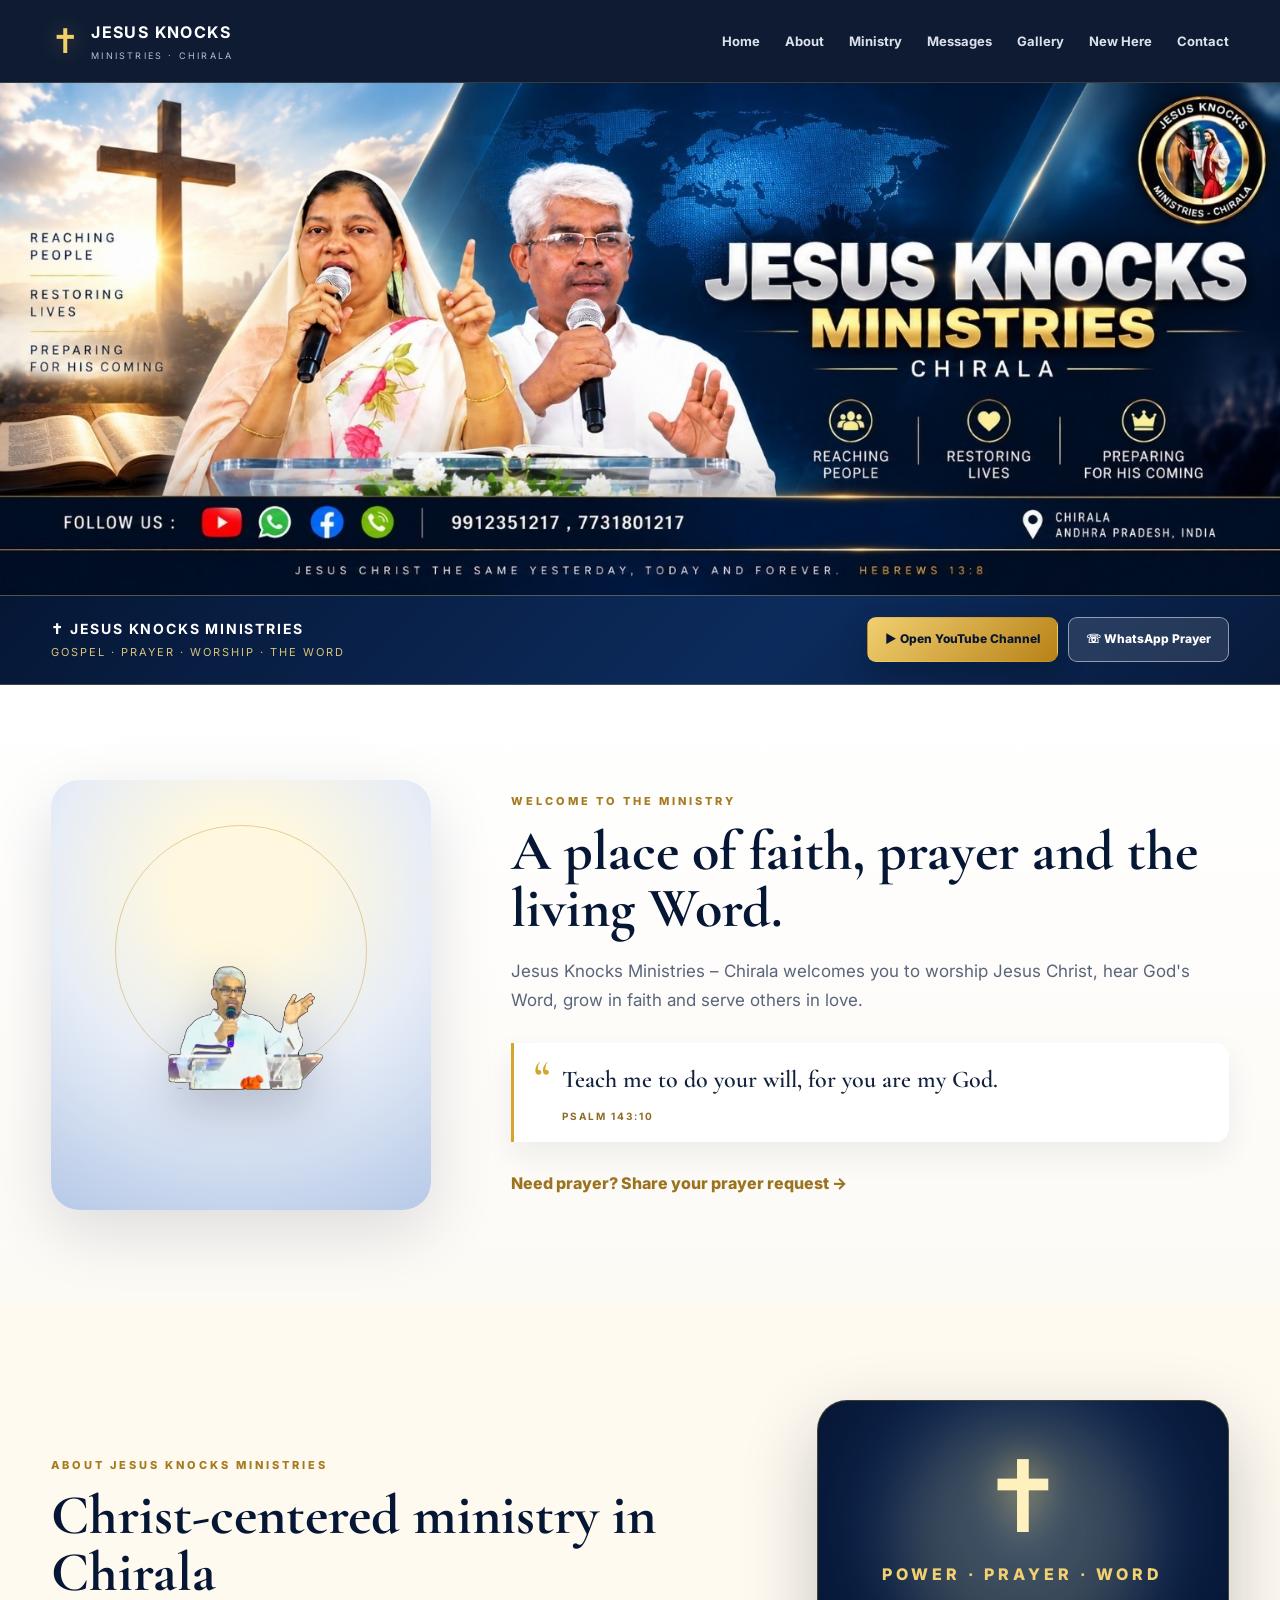
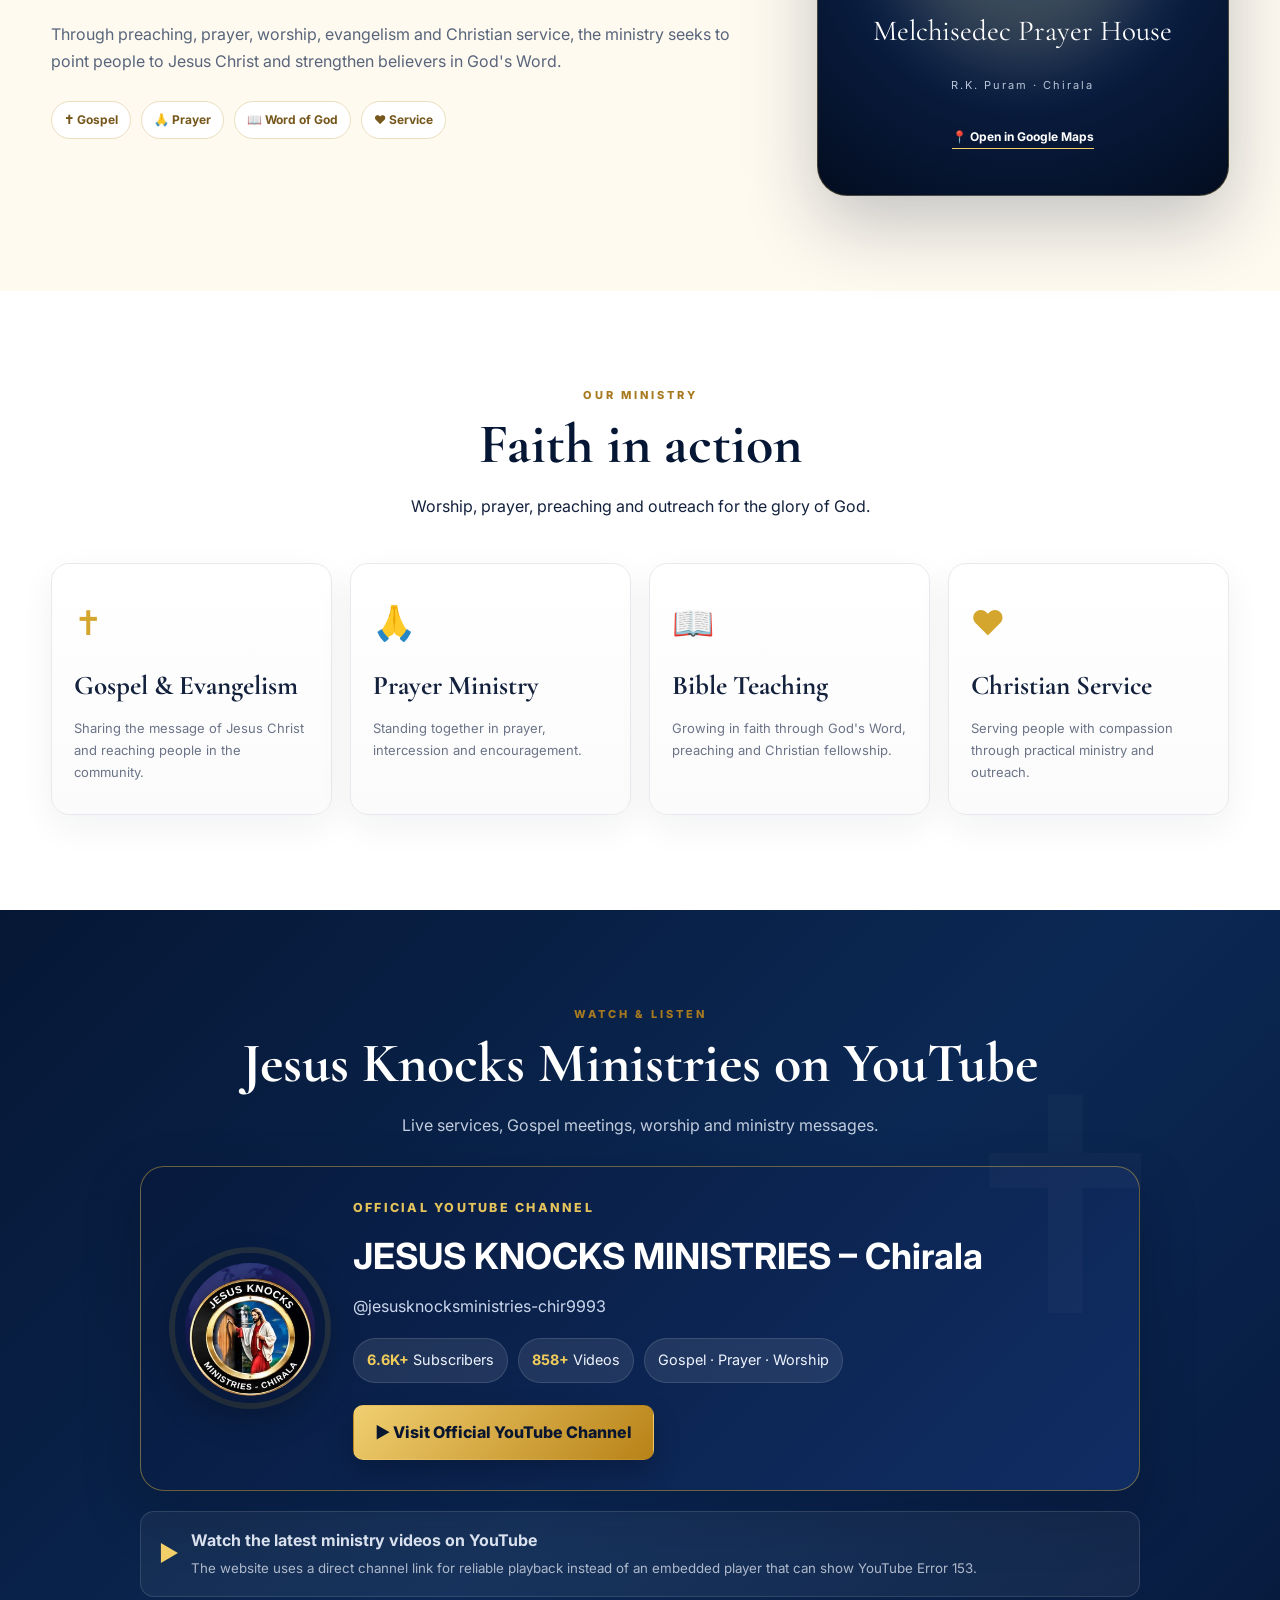
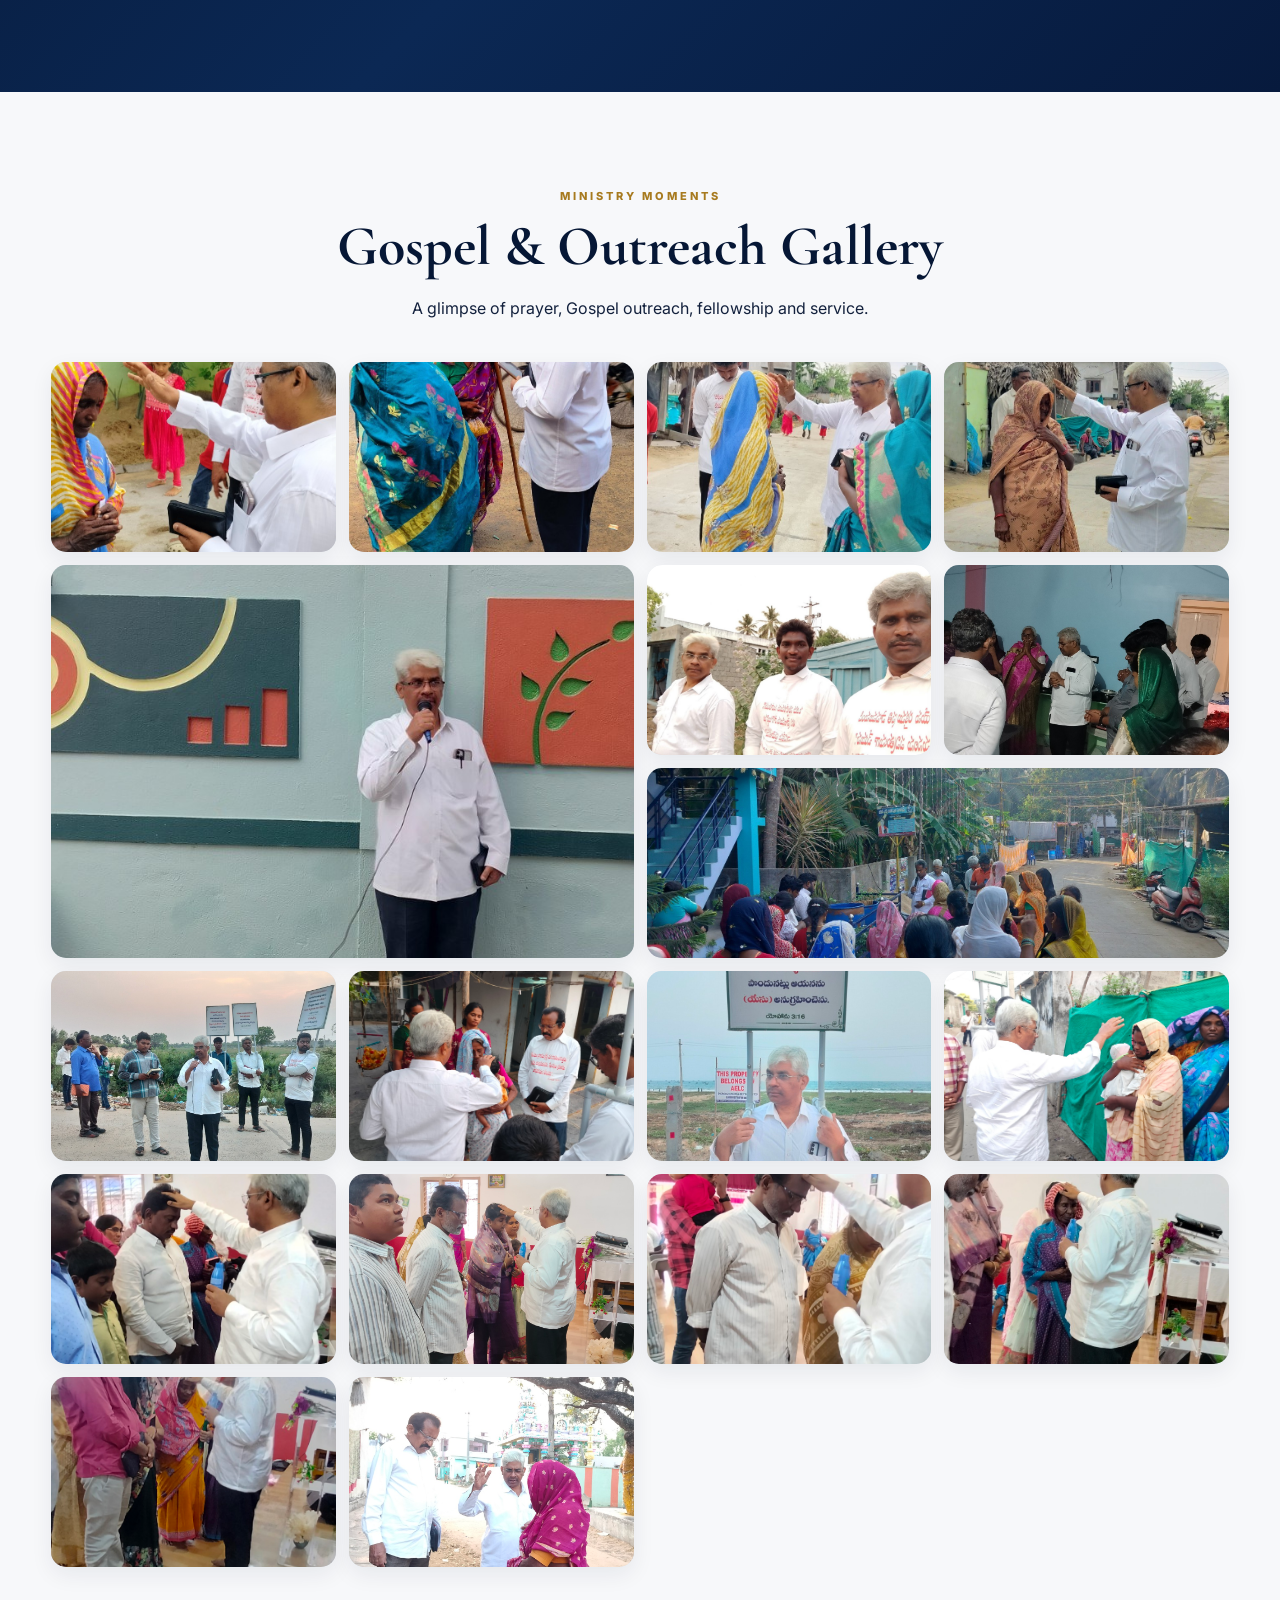
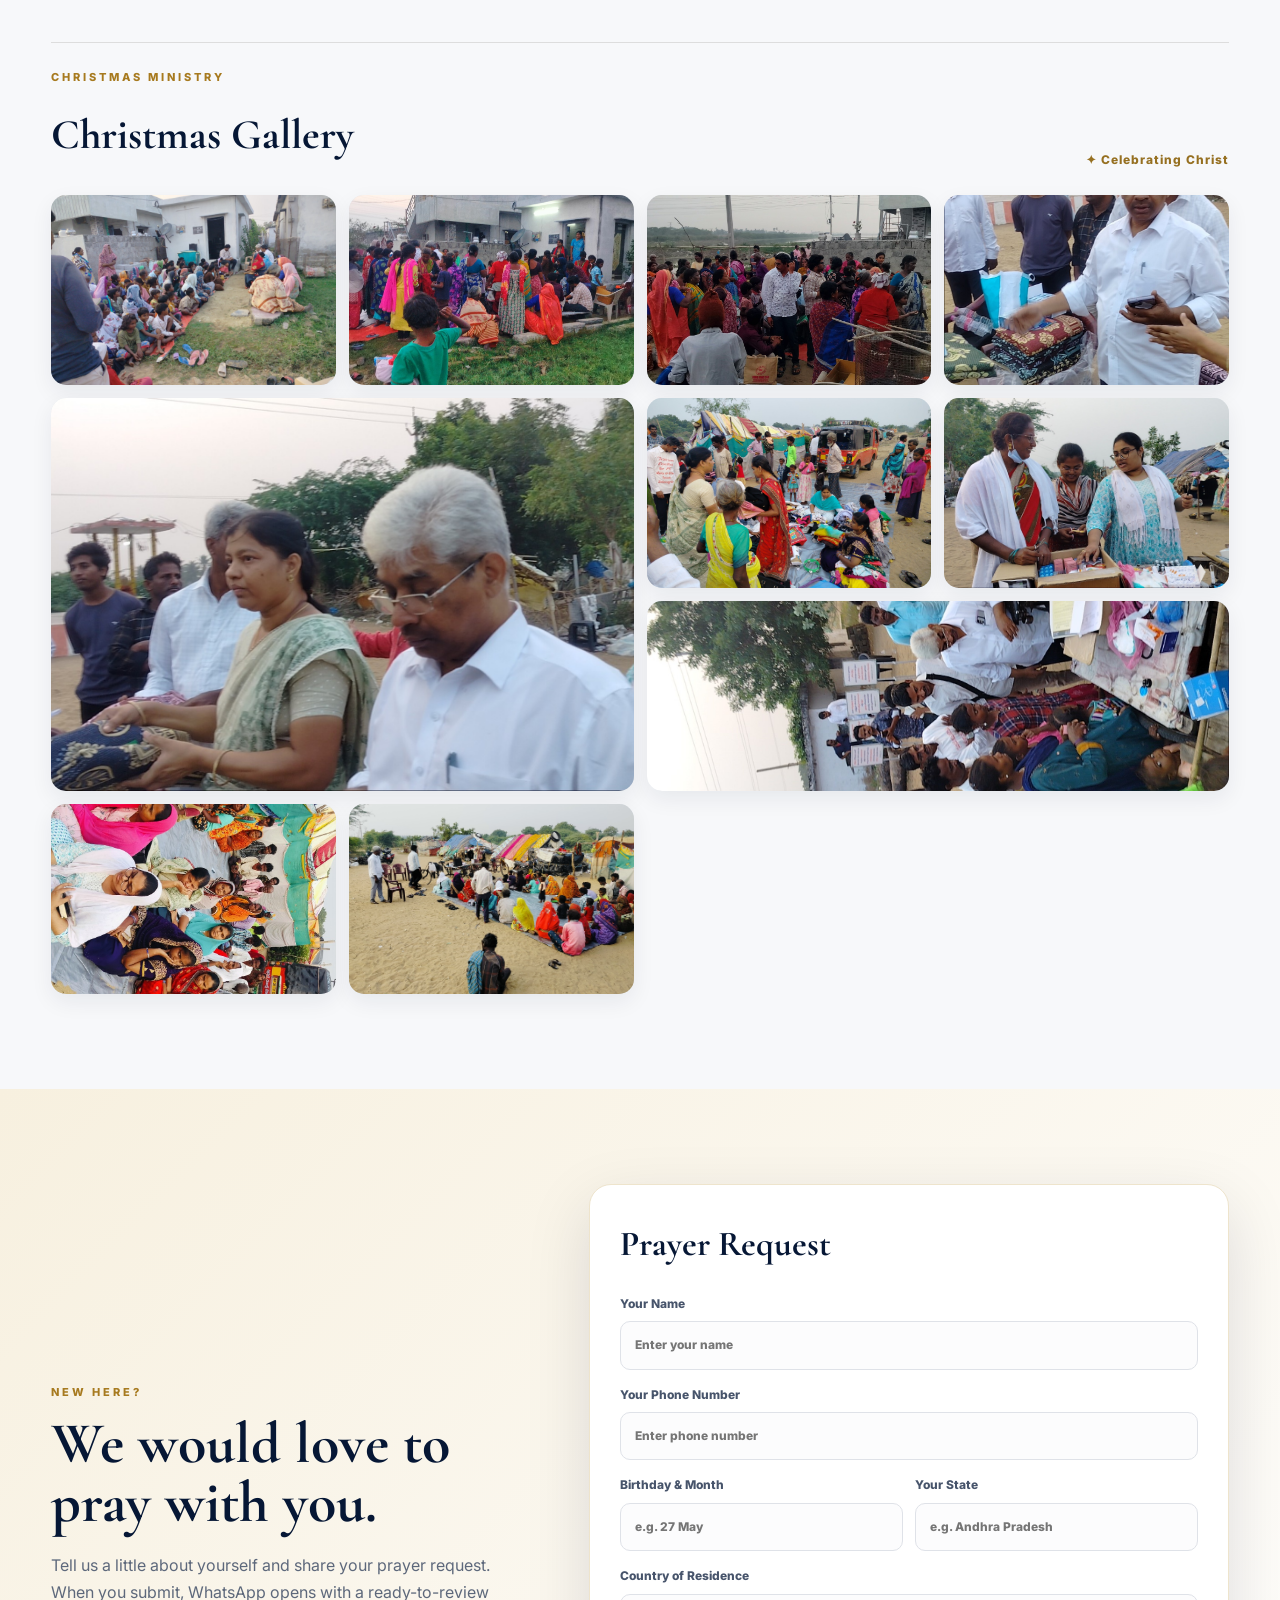
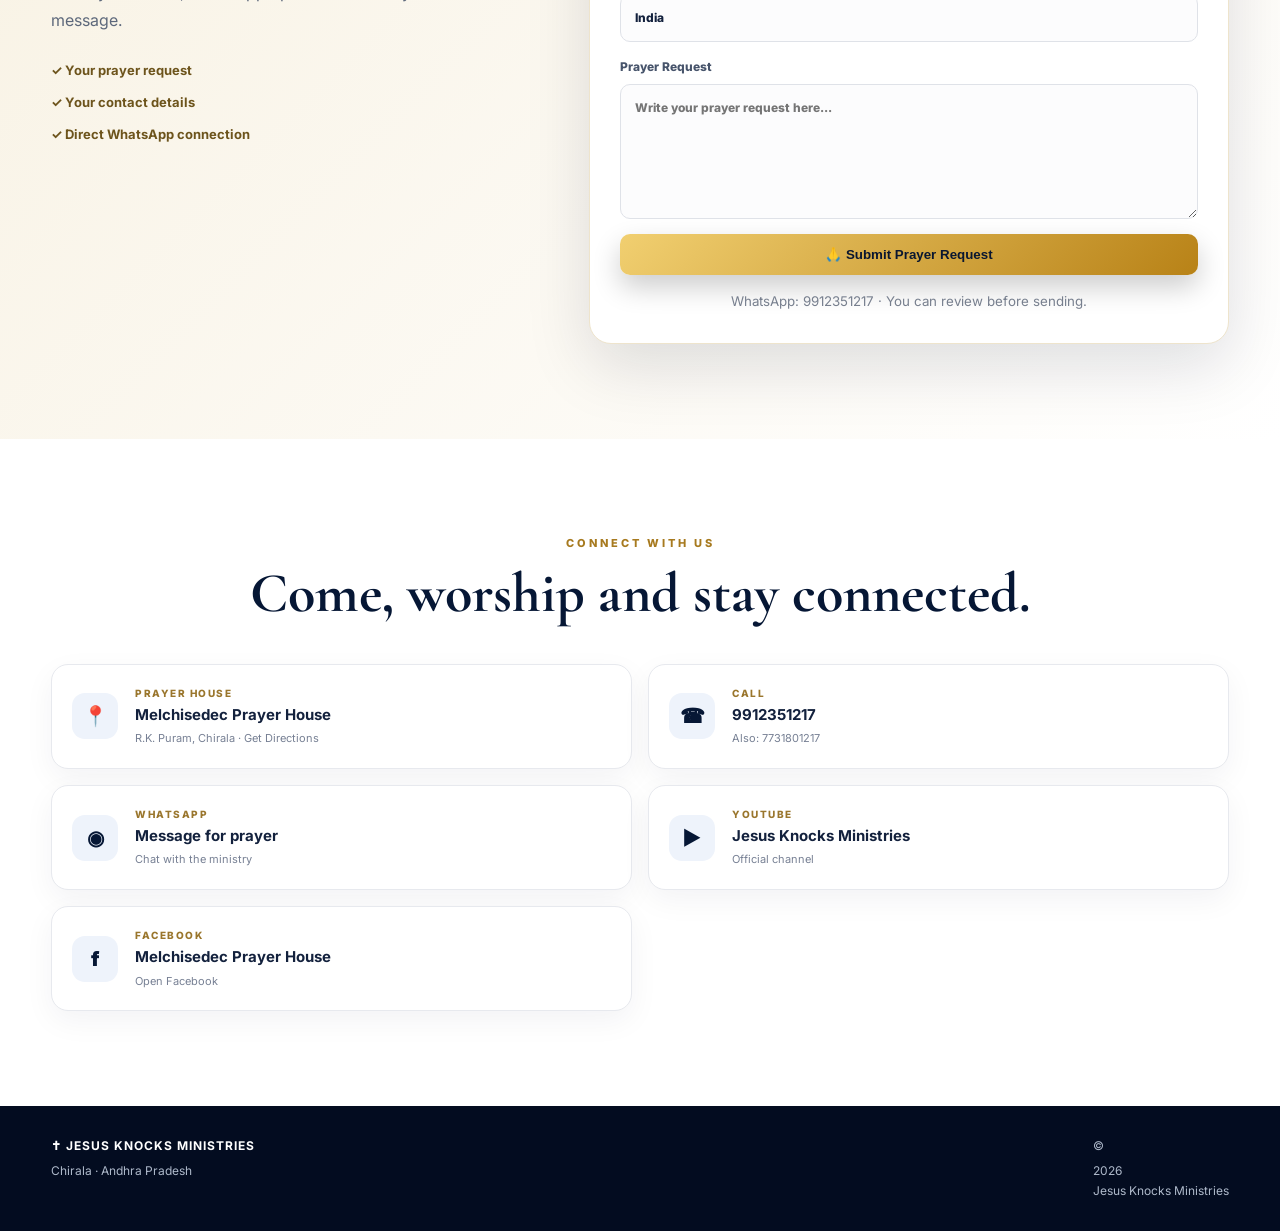
<file: index.html>
<!doctype html>
<html lang="en">
<head>
  <meta charset="utf-8">
  <meta name="viewport" content="width=device-width, initial-scale=1">
  <title>Jesus Knocks Ministries | Chirala</title>
  <meta name="description" content="Jesus Knocks Ministries – Chirala. Gospel ministry, prayer, worship, Bible teaching and Christian service.">
  <meta name="theme-color" content="#081a3d">
  <link rel="preconnect" href="https://fonts.googleapis.com">
  <link rel="preconnect" href="https://fonts.gstatic.com" crossorigin>
  <link href="https://fonts.googleapis.com/css2?family=Cormorant+Garamond:wght@500;600;700&family=Inter:wght@400;500;600;700;800&display=swap" rel="stylesheet">
  <link rel="stylesheet" href="style.css">
</head>
<body>
<header class="topbar" id="top">
  <div class="wrap nav">
    <a class="brand" href="#home" aria-label="Jesus Knocks Ministries home">
      <span class="brand-mark">✝</span>
      <span><b>JESUS KNOCKS</b><small>MINISTRIES · CHIRALA</small></span>
    </a>
    <button class="menu" aria-label="Open menu" aria-expanded="false">☰</button>
    <nav>
      <a href="#home">Home</a><a href="#about">About</a><a href="#services">Ministry</a>
      <a href="#messages">Messages</a><a href="#gallery">Gallery</a><a href="#new-here">New Here</a><a href="#contact">Contact</a>
    </nav>
  </div>
</header>

<main id="home">
  <section class="hero" aria-label="Jesus Knocks Ministries banner">
    <img class="hero-banner-img" src="assets/hero-banner.jpg" alt="Jesus Knocks Ministries - Chirala ministry banner">
    <div class="hero-cta">
      <div class="hero-cta-inner wrap">
        <div class="hero-cta-text"><b>✝ JESUS KNOCKS MINISTRIES</b><span>Gospel · Prayer · Worship · The Word</span></div>
        <div class="hero-actions">
          <a class="btn gold" href="https://www.youtube.com/@jesusknocksministries-chir9993" target="_blank" rel="noopener">▶ Open YouTube Channel</a>
          <a class="btn glass" href="https://wa.me/919912351217?text=Hello%20Jesus%20Knocks%20Ministries%2C%20I%20need%20prayer." target="_blank" rel="noopener">☏ WhatsApp Prayer</a>
        </div>
      </div>
    </div>
  </section>

  <section class="welcome section">
    <div class="wrap welcome-grid">
      <div class="portrait-wrap"><img src="assets/pastor-cutout.png" alt="Pastor serving in ministry" class="pastor-cutout"></div>
      <div class="welcome-copy">
        <div class="eyebrow">WELCOME TO THE MINISTRY</div>
        <h2>A place of faith, prayer and the living Word.</h2>
        <p>Jesus Knocks Ministries – Chirala welcomes you to worship Jesus Christ, hear God's Word, grow in faith and serve others in love.</p>
        <div class="scripture"><span>“</span><div>Teach me to do your will, for you are my God.<strong>Psalm 143:10</strong></div></div>
        <a class="text-link" href="#new-here">Need prayer? Share your prayer request →</a>
      </div>
    </div>
  </section>

  <section id="about" class="section about-section">
    <div class="wrap two-col">
      <div>
        <div class="eyebrow">ABOUT JESUS KNOCKS MINISTRIES</div>
        <h2>Christ-centered ministry in Chirala</h2>
        <p>Through preaching, prayer, worship, evangelism and Christian service, the ministry seeks to point people to Jesus Christ and strengthen believers in God's Word.</p>
        <div class="pill-row"><span>✝ Gospel</span><span>🙏 Prayer</span><span>📖 Word of God</span><span>♥ Service</span></div>
      </div>
      <div class="royal-card">
        <div class="royal-glow"></div><div class="cross-large">✝</div>
        <div class="royal-title">POWER · PRAYER · WORD</div>
        <p>Melchisedec Prayer House<br><small>R.K. Puram · Chirala</small></p>
        <a href="https://maps.app.goo.gl/5ggnC58yfymsb3CKA" target="_blank" rel="noopener" class="map-link">📍 Open in Google Maps</a>
      </div>
    </div>
  </section>

  <section id="services" class="section ministry-section">
    <div class="wrap">
      <div class="center"><div class="eyebrow">OUR MINISTRY</div><h2>Faith in action</h2><p class="sub">Worship, prayer, preaching and outreach for the glory of God.</p></div>
      <div class="cards">
        <article class="card"><div class="card-icon">✝</div><h3>Gospel & Evangelism</h3><p>Sharing the message of Jesus Christ and reaching people in the community.</p></article>
        <article class="card"><div class="card-icon">🙏</div><h3>Prayer Ministry</h3><p>Standing together in prayer, intercession and encouragement.</p></article>
        <article class="card"><div class="card-icon">📖</div><h3>Bible Teaching</h3><p>Growing in faith through God's Word, preaching and Christian fellowship.</p></article>
        <article class="card"><div class="card-icon">♥</div><h3>Christian Service</h3><p>Serving people with compassion through practical ministry and outreach.</p></article>
      </div>
    </div>
  </section>

  <section id="messages" class="section messages-section">
    <div class="wrap">
      <div class="center light-text"><div class="eyebrow">WATCH & LISTEN</div><h2>Jesus Knocks Ministries on YouTube</h2><p class="sub">Live services, Gospel meetings, worship and ministry messages.</p></div>
      <div class="channel-card channel-clean">
        <div class="channel-emblem"><img src="assets/ministry-logo.png" alt="Jesus Knocks Ministries logo"></div>
        <div class="channel-content">
          <div class="channel-kicker">OFFICIAL YOUTUBE CHANNEL</div>
          <h3>JESUS KNOCKS MINISTRIES – Chirala</h3>
          <p class="handle">@jesusknocksministries-chir9993</p>
          <div class="channel-stats"><span><b>6.6K+</b> Subscribers</span><span><b>858+</b> Videos</span><span>Gospel · Prayer · Worship</span></div>
          <a class="btn gold" href="https://www.youtube.com/@jesusknocksministries-chir9993" target="_blank" rel="noopener">▶ Visit Official YouTube Channel</a>
        </div>
      </div>
      <div class="video-note"><span>▶</span><div><b>Watch the latest ministry videos on YouTube</b><br><small>The website uses a direct channel link for reliable playback instead of an embedded player that can show YouTube Error 153.</small></div></div>
    </div>
  </section>

  <section id="gallery" class="section gallery-section">
    <div class="wrap">
      <div class="center"><div class="eyebrow">MINISTRY MOMENTS</div><h2>Gospel & Outreach Gallery</h2><p class="sub">A glimpse of prayer, Gospel outreach, fellowship and service.</p></div>
      <div class="gallery">
        <a class="gallery-item" href="assets/gospel-01.jpg"><img src="assets/gospel-01.jpg" alt="Gospel ministry outreach"></a><a class="gallery-item" href="assets/gospel-02.jpg"><img src="assets/gospel-02.jpg" alt="Prayer and outreach"></a><a class="gallery-item" href="assets/gospel-03.jpg"><img src="assets/gospel-03.jpg" alt="Community ministry"></a><a class="gallery-item" href="assets/gospel-04.jpg"><img src="assets/gospel-04.jpg" alt="Prayer ministry"></a><a class="gallery-item tall" href="assets/gospel-05.jpg"><img src="assets/gospel-05.jpg" alt="Ministry gathering"></a><a class="gallery-item" href="assets/gospel-07.jpg"><img src="assets/gospel-07.jpg" alt="Ministry team"></a><a class="gallery-item" href="assets/gospel-08.jpg"><img src="assets/gospel-08.jpg" alt="Prayer gathering"></a><a class="gallery-item" href="assets/gospel-09.jpg"><img src="assets/gospel-09.jpg" alt="Gospel outreach gathering"></a><a class="gallery-item" href="assets/gospel-10.jpg"><img src="assets/gospel-10.jpg" alt="Gospel outreach"></a><a class="gallery-item" href="assets/gospel-11.jpg"><img src="assets/gospel-11.jpg" alt="Gospel outreach and prayer"></a><a class="gallery-item" href="assets/gospel-12.jpg"><img src="assets/gospel-12.jpg" alt="Gospel outreach and prayer"></a><a class="gallery-item" href="assets/gospel-13.jpg"><img src="assets/gospel-13.jpg" alt="Gospel outreach and prayer"></a><a class="gallery-item" href="assets/gospel-14.jpg"><img src="assets/gospel-14.jpg" alt="Gospel outreach and prayer"></a><a class="gallery-item" href="assets/gospel-15.jpg"><img src="assets/gospel-15.jpg" alt="Gospel outreach and prayer"></a><a class="gallery-item" href="assets/gospel-16.jpg"><img src="assets/gospel-16.jpg" alt="Gospel outreach and prayer"></a><a class="gallery-item" href="assets/gospel-17.jpg"><img src="assets/gospel-17.jpg" alt="Gospel outreach and prayer"></a><a class="gallery-item" href="assets/gospel-18.jpg"><img src="assets/gospel-18.jpg" alt="Gospel outreach and prayer"></a><a class="gallery-item" href="assets/gospel-19.jpg"><img src="assets/gospel-19.jpg" alt="Gospel outreach and prayer"></a>
      </div>

      <div class="christmas-head"><div><div class="eyebrow">CHRISTMAS MINISTRY</div><h3>Christmas Gallery</h3></div><span>✦ Celebrating Christ</span></div>
      <div class="gallery christmas-gallery">
        <a class="gallery-item" href="assets/christmas-01.jpg"><img src="assets/christmas-01.jpg" alt="Christmas ministry"></a><a class="gallery-item" href="assets/christmas-02.jpg"><img src="assets/christmas-02.jpg" alt="Christmas ministry gathering"></a><a class="gallery-item" href="assets/christmas-03.jpg"><img src="assets/christmas-03.jpg" alt="Christmas ministry outreach"></a><a class="gallery-item" href="assets/christmas-04.jpg"><img src="assets/christmas-04.jpg" alt="Christmas church gathering"></a><a class="gallery-item" href="assets/christmas-05.jpg"><img src="assets/christmas-05.jpg" alt="Christmas Gospel ministry"></a><a class="gallery-item" href="assets/christmas-06.jpg"><img src="assets/christmas-06.jpg" alt="Christmas ministry service"></a><a class="gallery-item" href="assets/christmas-07.jpg"><img src="assets/christmas-07.jpg" alt="Christmas outreach"></a><a class="gallery-item" href="assets/christmas-08.jpg"><img src="assets/christmas-08.jpg" alt="Christmas ministry"></a><a class="gallery-item" href="assets/christmas-09.jpg"><img src="assets/christmas-09.jpg" alt="Christmas ministry gathering"></a><a class="gallery-item" href="assets/christmas-10.jpg"><img src="assets/christmas-10.jpg" alt="Christmas ministry"></a>
      </div>
    </div>
  </section>

  <section id="new-here" class="section new-section">
    <div class="wrap new-grid">
      <div class="new-copy"><div class="eyebrow">NEW HERE?</div><h2>We would love to pray with you.</h2><p>Tell us a little about yourself and share your prayer request. When you submit, WhatsApp opens with a ready-to-review message.</p><div class="new-points"><span>✓ Your prayer request</span><span>✓ Your contact details</span><span>✓ Direct WhatsApp connection</span></div></div>
      <form id="newHereForm" class="ministry-form">
        <div class="form-title">Prayer Request</div>
        <label>Your Name<input name="name" required autocomplete="name" placeholder="Enter your name"></label>
        <label>Your Phone Number<input name="phone" required type="tel" autocomplete="tel" placeholder="Enter phone number"></label>
        <div class="form-two"><label>Birthday & Month<input name="birthday" placeholder="e.g. 27 May"></label><label>Your State<input name="state" placeholder="e.g. Andhra Pradesh"></label></div>
        <label>Country of Residence<input name="country" value="India" placeholder="Country"></label>
        <label>Prayer Request<textarea name="prayer" required placeholder="Write your prayer request here..."></textarea></label>
        <button class="btn gold form-submit" type="submit">🙏 Submit Prayer Request</button>
        <small class="form-help">WhatsApp: 9912351217 · You can review before sending.</small>
      </form>
    </div>
  </section>

  <section id="contact" class="section contact-section">
    <div class="wrap">
      <div class="center"><div class="eyebrow">CONNECT WITH US</div><h2>Come, worship and stay connected.</h2></div>
      <div class="contact-grid">
        <a class="contact-card" href="https://maps.app.goo.gl/5ggnC58yfymsb3CKA" target="_blank" rel="noopener"><span class="contact-icon">📍</span><div><small>Prayer House</small><b>Melchisedec Prayer House</b><em>R.K. Puram, Chirala · Get Directions</em></div></a>
        <a class="contact-card" href="tel:+919912351217"><span class="contact-icon">☎</span><div><small>Call</small><b>9912351217</b><em>Also: 7731801217</em></div></a>
        <a class="contact-card" href="https://wa.me/919912351217" target="_blank" rel="noopener"><span class="contact-icon">◉</span><div><small>WhatsApp</small><b>Message for prayer</b><em>Chat with the ministry</em></div></a>
        <a class="contact-card" href="https://www.youtube.com/@jesusknocksministries-chir9993" target="_blank" rel="noopener"><span class="contact-icon">▶</span><div><small>YouTube</small><b>Jesus Knocks Ministries</b><em>Official channel</em></div></a>
        <a class="contact-card" href="https://www.facebook.com/share/1DnP3andXK/" target="_blank" rel="noopener"><span class="contact-icon">f</span><div><small>Facebook</small><b>Melchisedec Prayer House</b><em>Open Facebook</em></div></a>
      </div>
    </div>
  </section>
</main>

<footer><div class="wrap footer"><div><b>✝ JESUS KNOCKS MINISTRIES</b><span>Chirala · Andhra Pradesh</span></div><div>© <span id="year"></span> Jesus Knocks Ministries</div></div></footer>
<div class="lightbox" id="lightbox" aria-hidden="true"><button aria-label="Close">×</button><img alt=""></div>
<script src="script.js"></script>
</body>
</html>
</file>
<file: style.css>
:root{--navy:#061735;--navy2:#0b2550;--gold:#d5a62e;--gold2:#f2cf69;--cream:#fffaf0;--ink:#13213d;--muted:#68738a;--line:#e7e9ee;--shadow:0 22px 65px rgba(4,18,48,.13)}*{box-sizing:border-box}html{scroll-behavior:smooth}body{margin:0;font-family:Inter,Arial,sans-serif;color:var(--ink);line-height:1.7;background:#fff}a{text-decoration:none;color:inherit}.wrap{width:min(1180px,92%);margin:auto}.topbar{position:sticky;top:0;z-index:50;background:rgba(5,18,42,.96);backdrop-filter:blur(12px);border-bottom:1px solid rgba(242,207,105,.18)}.nav{height:82px;display:flex;align-items:center;justify-content:space-between}.brand{display:flex;align-items:center;gap:12px;color:#fff}.brand-mark{font-size:34px;color:var(--gold2);text-shadow:0 0 22px rgba(242,207,105,.35)}.brand b{display:block;letter-spacing:1.4px;font-size:16px}.brand small{display:block;color:#b8c1d1;letter-spacing:2.2px;font-size:9px;margin-top:2px}nav{display:flex;gap:25px;color:#dce2ec;font-size:13px;font-weight:700}nav a{position:relative}nav a:after{content:"";position:absolute;left:0;bottom:-8px;width:0;height:2px;background:var(--gold2);transition:.25s}nav a:hover{color:#fff}nav a:hover:after{width:100%}.menu{display:none;color:#fff;background:none;border:0;font-size:28px}.hero{min-height:690px;position:relative;overflow:hidden;background:#071838}.hero-image{position:absolute;inset:0;background:url('assets/hero-banner.jpg') center center/cover no-repeat}.hero-shade{position:absolute;inset:0;background:linear-gradient(90deg,rgba(4,16,42,.78) 0%,rgba(4,16,42,.26) 42%,rgba(4,16,42,.06) 75%,rgba(4,16,42,.3) 100%)}.hero-content{position:relative;z-index:2;padding:150px 0 110px}.hero-badge{display:inline-block;border:1px solid rgba(242,207,105,.6);padding:8px 14px;border-radius:999px;color:#f4d77f;background:rgba(3,15,38,.45);font-size:10px;font-weight:800;letter-spacing:2px}.hero h1{font-family:"Cormorant Garamond",Georgia,serif;text-transform:uppercase;font-size:clamp(60px,8vw,105px);line-height:.8;color:#fff;margin:24px 0 25px;letter-spacing:-2px;text-shadow:0 10px 30px rgba(0,0,0,.35)}.hero h1 span{color:var(--gold2);font-size:.74em;letter-spacing:5px}.hero-sub{font-size:16px;letter-spacing:3px;text-transform:uppercase;color:#fff;max-width:670px}.hero-actions{display:flex;gap:12px;flex-wrap:wrap;margin-top:30px}.btn{display:inline-flex;align-items:center;justify-content:center;gap:8px;padding:13px 21px;border-radius:10px;font-weight:800;border:1px solid transparent;transition:.2s}.btn.gold{background:linear-gradient(135deg,#f1cf70,#b88217);color:#091630;box-shadow:0 12px 28px rgba(0,0,0,.2)}.btn.gold:hover{transform:translateY(-2px);filter:brightness(1.05)}.btn.glass{background:rgba(255,255,255,.12);border-color:rgba(255,255,255,.5);color:#fff;backdrop-filter:blur(8px)}.hero-bottom{position:absolute;z-index:3;bottom:0;left:50%;transform:translateX(-50%);width:min(1180px,92%);height:58px;background:rgba(3,12,31,.82);border-top:1px solid rgba(242,207,105,.5);display:flex;align-items:center;justify-content:space-between;padding:0 22px;color:#fff;font-size:11px;font-weight:800;letter-spacing:1.5px}.gold-line{width:80px;height:1px;background:var(--gold2)}.section{padding:95px 0}.welcome{background:linear-gradient(180deg,#fff,#fcfaf5)}.welcome-grid{display:grid;grid-template-columns:380px 1fr;gap:80px;align-items:center}.portrait-wrap{min-height:410px;border-radius:28px;background:radial-gradient(circle at 50% 35%,#fff8df 0 18%,#e7edf7 52%,#b6c9e7 100%);position:relative;overflow:hidden;display:flex;align-items:flex-end;justify-content:center;box-shadow:var(--shadow)}.portrait-wrap:before{content:"";position:absolute;width:250px;height:250px;border-radius:50%;border:1px solid rgba(190,143,37,.4);top:45px;left:50%;transform:translateX(-50%)}.pastor-cutout{width:92%;max-height:470px;object-fit:contain;position:relative;z-index:2;filter:drop-shadow(0 18px 24px rgba(3,18,50,.22))}.eyebrow{font-size:11px;font-weight:800;letter-spacing:3px;color:#a77a1f;margin-bottom:12px}.welcome h2,.section h2{font-family:"Cormorant Garamond",Georgia,serif;font-size:56px;line-height:1.02;margin:0 0 20px;color:var(--navy)}.welcome-copy p{font-size:17px;color:#59657b;max-width:720px}.scripture{display:flex;gap:12px;margin:28px 0;padding:17px 20px;border-left:3px solid var(--gold);background:#fff;border-radius:0 14px 14px 0;box-shadow:0 12px 32px rgba(8,24,55,.07);font-family:"Cormorant Garamond",Georgia,serif;font-size:24px;font-weight:600}.scripture span{font-size:46px;color:var(--gold);line-height:.7}.scripture strong{display:block;font-family:Inter,Arial,sans-serif;font-size:10px;letter-spacing:2px;color:#8d6b27;margin-top:7px;text-transform:uppercase}.text-link{color:#9c721e;font-weight:800}.about-section{background:var(--cream)}.two-col{display:grid;grid-template-columns:1.25fr .75fr;gap:80px;align-items:center}.two-col>div:first-child p{color:#58657b;max-width:680px}.pill-row{display:flex;gap:10px;flex-wrap:wrap;margin-top:25px}.pill-row span{padding:8px 12px;border:1px solid #eadfbe;border-radius:999px;background:#fff;color:#76571c;font-size:12px;font-weight:700}.royal-card{min-height:360px;border-radius:30px;position:relative;overflow:hidden;background:radial-gradient(circle at 50% 30%,#1b3d72,#081a3b 58%,#030d20);color:#fff;text-align:center;padding:45px 25px;box-shadow:0 28px 75px rgba(4,20,49,.24);border:1px solid rgba(225,187,74,.28)}.royal-glow{position:absolute;width:250px;height:250px;border-radius:50%;background:rgba(238,200,91,.18);filter:blur(30px);left:50%;top:10px;transform:translateX(-50%)}.cross-large{position:relative;font-size:100px;line-height:1;color:#fff1bd;text-shadow:0 0 40px rgba(255,219,104,.75)}.royal-title{position:relative;font-size:16px;font-weight:800;letter-spacing:4px;color:#f2d171;margin-top:15px}.royal-card p{position:relative;font-family:"Cormorant Garamond",Georgia,serif;font-size:29px;margin:18px 0}.royal-card small{font-family:Inter,Arial,sans-serif;font-size:11px;letter-spacing:2px;color:#b8c5d9}.map-link{position:relative;display:inline-block;color:#fff;border-bottom:1px solid var(--gold2);font-size:12px;font-weight:700}.ministry-section{background:#fff}.center{text-align:center}.center .sub{max-width:650px;margin:0 auto}.cards{display:grid;grid-template-columns:repeat(4,1fr);gap:18px;margin-top:42px}.card{padding:30px 22px;border:1px solid var(--line);border-radius:18px;background:linear-gradient(180deg,#fff,#fbfbfc);box-shadow:0 12px 35px rgba(9,26,57,.06);transition:.2s}.card:hover{transform:translateY(-5px);box-shadow:0 20px 45px rgba(9,26,57,.11);border-color:#e4d7af}.card-icon{font-size:34px;color:var(--gold);margin-bottom:12px}.card h3{font-family:"Cormorant Garamond",Georgia,serif;font-size:27px;margin:0 0 8px}.card p{font-size:13px;color:#6b7487;margin:0}.messages-section{background:linear-gradient(135deg,#061735,#0b2854 55%,#071a3d);color:#fff;position:relative;overflow:hidden}.messages-section:before{content:"✝";position:absolute;right:7%;top:6%;font-size:300px;color:rgba(255,255,255,.025);font-family:Georgia}.light-text h2{color:#fff}.light-text .sub{color:#c1ccdd}.channel-card{max-width:1000px;margin:38px auto 0;background:#fff;border-radius:20px;overflow:hidden;box-shadow:0 30px 80px rgba(0,0,0,.3)}.channel-card>img{display:block;width:100%;aspect-ratio:1536/614;object-fit:cover}.channel-body{display:flex;align-items:center;justify-content:space-between;gap:20px;padding:22px 25px;color:var(--ink)}.channel-body b{font-size:16px}.channel-body p{margin:3px 0 0;color:#6d7789;font-size:12px}.live-dot{display:inline-block;width:9px;height:9px;background:#e43b35;border-radius:50%;margin-right:8px;box-shadow:0 0 0 5px rgba(228,59,53,.12)}.video-note{max-width:1000px;margin:20px auto 0;padding:15px 18px;border:1px solid rgba(255,255,255,.12);border-radius:14px;background:rgba(255,255,255,.05);display:flex;gap:12px;align-items:center;color:#d9e1ee}.video-note span{font-size:22px;color:#f2cf69}.video-note small{color:#aeb9cb}.gallery-section{background:#f7f8fa}.gallery{margin-top:40px;display:grid;grid-template-columns:repeat(4,1fr);grid-auto-rows:190px;gap:13px}.gallery-item{display:block;overflow:hidden;border-radius:15px;background:#dfe4eb;box-shadow:0 8px 22px rgba(8,25,55,.07)}.gallery-item img{width:100%;height:100%;display:block;object-fit:cover;transition:transform .4s ease}.gallery-item:hover img{transform:scale(1.06)}.gallery-item:nth-child(5){grid-column:span 2;grid-row:span 2}.gallery-item:nth-child(8){grid-column:span 2}.christmas-head{margin:75px 0 0;padding-top:25px;border-top:1px solid #ddd;display:flex;align-items:end;justify-content:space-between}.christmas-head h3{font-family:"Cormorant Garamond",Georgia,serif;font-size:42px;margin:0;color:var(--navy)}.christmas-head>span{color:#967021;font-size:12px;font-weight:800;letter-spacing:1px}.christmas-gallery{margin-top:25px}.new-section{background:linear-gradient(135deg,#f7f0df,#fff)}.new-grid{display:grid;grid-template-columns:.85fr 1.15fr;gap:65px;align-items:center}.new-copy h2{font-family:"Cormorant Garamond",Georgia,serif;font-size:58px;line-height:1.02;margin:0 0 20px;color:var(--navy)}.new-copy p{color:#5d687b;max-width:540px}.new-points{display:grid;gap:10px;margin-top:25px;color:#6d541c;font-weight:700;font-size:13px}.ministry-form{background:#fff;border:1px solid #eee4cc;border-radius:22px;padding:30px;box-shadow:var(--shadow);display:grid;gap:15px}.form-title{font-family:"Cormorant Garamond",Georgia,serif;font-size:35px;font-weight:700;color:var(--navy);margin-bottom:4px}.ministry-form label{display:grid;gap:7px;font-size:12px;font-weight:800;color:#47546b}.ministry-form input,.ministry-form textarea{width:100%;border:1px solid #dfe2e8;border-radius:10px;padding:13px 14px;font:inherit;color:var(--ink);background:#fcfcfd}.ministry-form textarea{min-height:135px;resize:vertical}.ministry-form input:focus,.ministry-form textarea:focus{outline:2px solid rgba(213,166,46,.22);border-color:#c99a2a}.form-two{display:grid;grid-template-columns:1fr 1fr;gap:12px}.form-submit{width:100%;border:0;cursor:pointer}.form-help{text-align:center;color:#777f8e}.contact-section{background:#fff}.contact-grid{display:grid;grid-template-columns:repeat(2,1fr);gap:16px;margin-top:42px}.contact-card{display:flex;gap:17px;align-items:center;padding:20px;border:1px solid var(--line);border-radius:17px;background:#fff;box-shadow:0 10px 30px rgba(9,26,57,.05);transition:.2s}.contact-card:hover{transform:translateY(-3px);border-color:#e2d19e}.contact-icon{width:46px;height:46px;display:grid;place-items:center;border-radius:13px;background:#eef3fb;color:var(--navy);font-size:20px;font-weight:900}.contact-card small,.contact-card b,.contact-card em{display:block}.contact-card small{font-size:10px;letter-spacing:1.5px;text-transform:uppercase;color:#9a762d;font-weight:800}.contact-card b{font-size:15px}.contact-card em{font-style:normal;font-size:11px;color:#778094;margin-top:2px}footer{background:#030c20;color:#aeb9ca;padding:30px 0}.footer{display:flex;justify-content:space-between;gap:20px;font-size:12px}.footer b{color:#fff;letter-spacing:1px}.footer span{display:block;margin-top:4px}.lightbox{position:fixed;inset:0;background:rgba(1,7,20,.94);z-index:100;display:none;align-items:center;justify-content:center;padding:30px}.lightbox.open{display:flex}.lightbox img{max-width:94vw;max-height:88vh;border-radius:12px;box-shadow:0 25px 90px #000}.lightbox button{position:absolute;top:20px;right:25px;background:none;border:0;color:#fff;font-size:45px;cursor:pointer}@media(max-width:900px){nav{gap:13px}.cards{grid-template-columns:1fr 1fr}.welcome-grid,.new-grid,.two-col{grid-template-columns:1fr;gap:40px}.portrait-wrap{min-height:360px;max-width:430px;margin:auto}.gallery{grid-template-columns:repeat(2,1fr);grid-auto-rows:170px}.gallery-item:nth-child(5),.gallery-item:nth-child(8){grid-column:span 2}.contact-grid{grid-template-columns:1fr}}@media(max-width:720px){.nav{height:72px}.menu{display:block}nav{display:none;position:absolute;top:72px;left:0;right:0;background:#061735;padding:18px 5%;flex-direction:column;gap:15px;border-top:1px solid rgba(255,255,255,.08)}nav.open{display:flex}.hero{min-height:650px}.hero-image{background-position:center}.hero-content{padding:130px 0 100px}.hero h1{font-size:62px}.hero-sub{font-size:12px;letter-spacing:1.5px}.hero-bottom{height:auto;min-height:55px;gap:8px;font-size:8px;padding:8px 12px}.gold-line{width:30px}.section{padding:72px 0}.section h2,.welcome h2,.new-copy h2{font-size:43px}.cards{grid-template-columns:1fr}.form-two{grid-template-columns:1fr}.channel-body{align-items:flex-start;flex-direction:column}.channel-body .btn{width:100%}.christmas-head{align-items:flex-start;flex-direction:column;gap:10px}.christmas-head h3{font-size:35px}.gallery{grid-template-columns:1fr 1fr;grid-auto-rows:140px;gap:9px}.gallery-item:nth-child(5),.gallery-item:nth-child(8){grid-column:span 2}.brand b{font-size:14px}.brand small{font-size:8px}.footer{flex-direction:column}.scripture{font-size:21px}}
/* Hero banner: the supplied artwork already contains the ministry title, so do not overlay a second title. */
.hero{min-height:0;background:#061735;position:relative;overflow:hidden}
.hero-banner-img{display:block;width:100%;height:auto;max-height:none;object-fit:contain}
.hero-cta{background:linear-gradient(135deg,#061735,#0c2b5c 60%,#071a3b);border-top:1px solid rgba(242,207,105,.32);border-bottom:1px solid rgba(242,207,105,.25);box-shadow:0 18px 45px rgba(3,13,32,.18)}
.hero-cta-inner{min-height:88px;display:flex;align-items:center;justify-content:space-between;gap:25px}
.hero-cta-text{display:flex;flex-direction:column;gap:2px;color:#fff}
.hero-cta-text b{font-size:14px;letter-spacing:1.8px}
.hero-cta-text span{font-size:11px;letter-spacing:2px;text-transform:uppercase;color:#d9c27a}
.hero-cta .hero-actions{margin-top:0;display:flex;gap:10px;flex-wrap:wrap}
.hero-cta .btn{padding:11px 17px;border-radius:9px;font-size:12px}
.portrait-wrap{background:radial-gradient(circle at 50% 25%,#fff8df 0 18%,#e7edf7 52%,#b6c9e7 100%)}
.pastor-cutout{width:100%;max-width:430px;height:430px;object-fit:contain;filter:drop-shadow(0 18px 24px rgba(3,18,50,.22))}
@media(max-width:720px){.hero-cta-inner{padding:15px 0;align-items:flex-start;flex-direction:column}.hero-cta-text b{font-size:12px}.hero-cta-text span{font-size:9px}.hero-cta .hero-actions{width:100%}.hero-cta .btn{flex:1;min-width:0}.pastor-cutout{height:360px}}

/* Clean official YouTube channel card */
.channel-clean{display:grid;grid-template-columns:150px 1fr;align-items:center;gap:28px;padding:30px 34px;max-width:1000px;margin:26px auto 0;background:linear-gradient(135deg,#071a3d,#102d63);border:1px solid rgba(220,178,55,.45);border-radius:24px;box-shadow:0 22px 55px rgba(3,12,32,.28)}
.channel-emblem{width:150px;height:150px;border-radius:50%;display:grid;place-items:center;background:radial-gradient(circle,#fff 0 48%,#dcb237 49% 53%,#071a3d 54%);padding:10px;box-shadow:0 0 0 6px rgba(220,178,55,.12),0 14px 35px rgba(0,0,0,.25)}
.channel-emblem img{width:100%;height:100%;object-fit:contain;border-radius:50%}
.channel-kicker{font-size:.78rem;letter-spacing:.18em;font-weight:800;color:#e6c45c;margin-bottom:8px}
.channel-content h3{font-size:clamp(1.45rem,3vw,2.25rem);margin:0 0 6px;color:#fff}
.channel-content .handle{margin:0 0 18px;color:#cbd7ed}
.channel-stats{display:flex;flex-wrap:wrap;gap:10px;margin:0 0 22px}
.channel-stats span{padding:9px 13px;border-radius:999px;background:rgba(255,255,255,.09);border:1px solid rgba(255,255,255,.12);color:#eef4ff;font-size:.9rem}
.channel-stats b{color:#f0cc5b}
@media(max-width:700px){.channel-clean{grid-template-columns:1fr;text-align:center;padding:25px 20px}.channel-emblem{margin:auto}.channel-stats{justify-content:center}.channel-content .btn{width:100%}}
</file>
